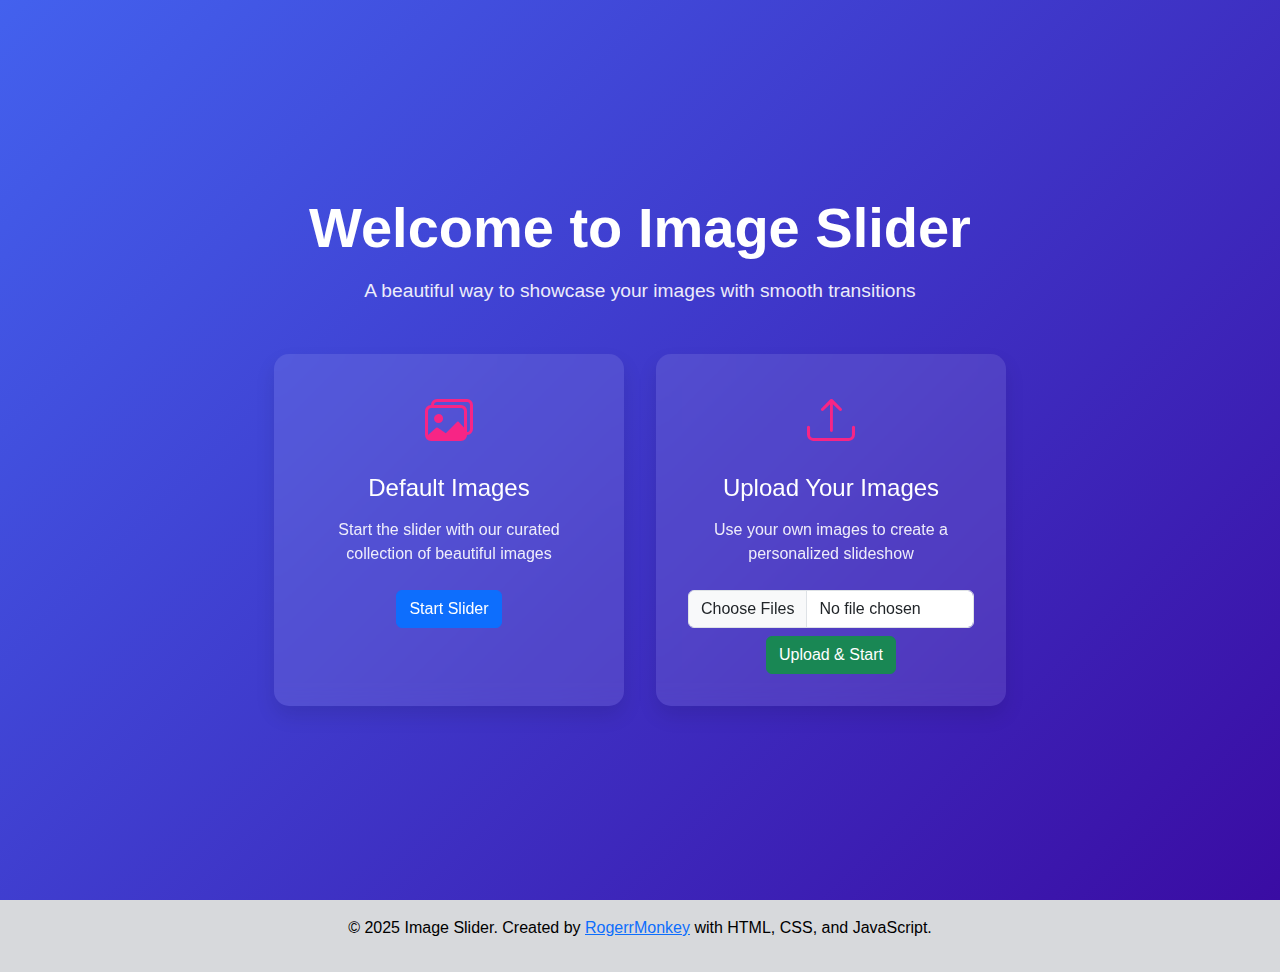
<file: index.html>
<!DOCTYPE html>
<html lang="en">
<head>
    <meta charset="UTF-8">
    <meta name="viewport" content="width=device-width, initial-scale=1.0">
    <title>Image Slider - Welcome</title>
    <link href="https://cdn.jsdelivr.net/npm/bootstrap@5.3.0/dist/css/bootstrap.min.css" rel="stylesheet">
    <link rel="stylesheet" href="https://cdn.jsdelivr.net/npm/bootstrap-icons@1.11.0/font/bootstrap-icons.css">
    <link rel="stylesheet" href="styles.css">
</head>
<body>
    <div class="welcome-container">
        <div class="welcome-content">
            <h1 class="welcome-title">Welcome to Image Slider</h1>
            <p class="welcome-description">A beautiful way to showcase your images with smooth transitions</p>
            
            <div class="options-container">
                <div class="option-card">
                    <div class="option-icon">
                        <i class="bi bi-images"></i>
                    </div>
                    <h3>Default Images</h3>
                    <p>Start the slider with our curated collection of beautiful images</p>
                    <a href="slider.html" class="btn btn-primary">Start Slider</a>
                </div>
                
                <div class="option-card">
                    <div class="option-icon">
                        <i class="bi bi-upload"></i>
                    </div>
                    <h3>Upload Your Images</h3>
                    <p>Use your own images to create a personalized slideshow</p>
                    <div class="upload-section">
                        <input type="file" id="image-upload" accept="image/*" multiple class="form-control mb-2">
                        <button id="upload-btn" class="btn btn-success">Upload & Start</button>
                    </div>
                </div>
            </div>
        </div>
    </div>

    <footer class="welcome-footer">
        <p>&copy; 2025 Image Slider. Created by <a href="https://github.com/RogerrMonkey">RogerrMonkey</a> with HTML, CSS, and JavaScript.</p>
    </footer>

    <script src="https://cdn.jsdelivr.net/npm/bootstrap@5.3.0/dist/js/bootstrap.bundle.min.js"></script>
    <script src="welcome.js"></script>
</body>
</html>
</file>
<file: styles.css>
/* Global Styles */
:root {
    --primary-color: #4361ee;
    --secondary-color: #3a0ca3;
    --accent-color: #f72585;
    --light-color: #f8f9fa;
    --dark-color: #212529;
    --transition-speed: 0.5s;
  }
  
  body {
    font-family: "Segoe UI", Tahoma, Geneva, Verdana, sans-serif;
    margin: 0;
    padding: 0;
    background-color: #f0f2f5;
    color: var(--dark-color);
  }
  
  /* Welcome Page Styles */
  .welcome-container {
    min-height: 100vh;
    display: flex;
    flex-direction: column;
    justify-content: center;
    align-items: center;
    padding: 2rem;
    background: linear-gradient(135deg, #4361ee, #3a0ca3);
    color: white;
  }
  
  .welcome-content {
    max-width: 1200px;
    width: 100%;
    text-align: center;
  }
  
  .welcome-title {
    font-size: 3.5rem;
    margin-bottom: 1rem;
    font-weight: 700;
  }
  
  .welcome-description {
    font-size: 1.2rem;
    margin-bottom: 3rem;
    opacity: 0.9;
  }
  
  .options-container {
    display: flex;
    justify-content: center;
    gap: 2rem;
    flex-wrap: wrap;
  }
  
  .option-card {
    background-color: rgba(255, 255, 255, 0.1);
    backdrop-filter: blur(10px);
    border-radius: 15px;
    padding: 2rem;
    width: 350px;
    text-align: center;
    transition: transform 0.3s ease, box-shadow 0.3s ease;
    box-shadow: 0 10px 20px rgba(0, 0, 0, 0.1);
  }
  
  .option-card:hover {
    transform: translateY(-10px);
    box-shadow: 0 15px 30px rgba(0, 0, 0, 0.2);
  }
  
  .option-icon {
    font-size: 3rem;
    margin-bottom: 1rem;
    color: var(--accent-color);
  }
  
  .option-card h3 {
    font-size: 1.5rem;
    margin-bottom: 1rem;
  }
  
  .option-card p {
    margin-bottom: 1.5rem;
    opacity: 0.9;
  }
  
  .upload-section {
    margin-top: 1rem;
  }
  
  .welcome-footer {
    text-align: center;
    padding: 1rem;
    background-color: rgba(0, 0, 0, 0.1);
    color: black;
    width: 100%;
  }
  
  /* Slider Page Styles */
  .slider-page {
    min-height: 100vh;
    display: flex;
    flex-direction: column;
    background-color: #f0f2f5;
  }
  
  .slider-header {
    display: flex;
    justify-content: space-between;
    align-items: center;
    padding: 1rem 2rem;
    background-color: var(--primary-color);
    color: white;
  }
  
  .back-btn {
    color: white;
    text-decoration: none;
    display: flex;
    align-items: center;
    gap: 0.5rem;
    font-weight: 500;
  }
  
  .back-btn:hover {
    color: rgba(255, 255, 255, 0.8);
  }
  
  .slider-controls {
    display: flex;
    gap: 0.5rem;
  }
  
  .slider-container {
    flex: 1;
    display: flex;
    flex-direction: column;
    align-items: center;
    padding: 2rem;
    max-width: 1200px;
    margin: 0 auto;
    width: 100%;
  }
  
  .slider-wrapper {
    position: relative;
    width: 100%;
    max-width: 900px;
    aspect-ratio: 16 / 9;
    border-radius: 15px;
    overflow: hidden;
    box-shadow: 0 10px 30px rgba(0, 0, 0, 0.15);
    margin-bottom: 2rem;
  }
  
  .image-slider {
    width: 100%;
    height: 100%;
    position: relative;
  }
  
  .slide {
    position: absolute;
    top: 0;
    left: 0;
    width: 100%;
    height: 100%;
    opacity: 0;
    transition: opacity var(--transition-speed) ease;
    object-fit: cover;
  }
  
  .slide.active {
    opacity: 1;
  }
  
  .nav-btn {
    position: absolute;
    top: 50%;
    transform: translateY(-50%);
    background-color: rgba(0, 0, 0, 0.5);
    color: white;
    border: none;
    width: 50px;
    height: 50px;
    border-radius: 50%;
    font-size: 1.5rem;
    display: flex;
    justify-content: center;
    align-items: center;
    cursor: pointer;
    transition: background-color 0.3s ease;
    z-index: 10;
  }
  
  .nav-btn:hover {
    background-color: rgba(0, 0, 0, 0.7);
  }
  
  .prev-btn {
    left: 20px;
  }
  
  .next-btn {
    right: 20px;
  }
  
  .slider-indicators {
    position: absolute;
    bottom: 20px;
    left: 50%;
    transform: translateX(-50%);
    display: flex;
    gap: 10px;
    z-index: 10;
  }
  
  .indicator {
    width: 12px;
    height: 12px;
    border-radius: 50%;
    background-color: rgba(255, 255, 255, 0.5);
    cursor: pointer;
    transition: background-color 0.3s ease;
  }
  
  .indicator.active {
    background-color: white;
  }
  
  .slider-info {
    text-align: center;
    max-width: 700px;
    width: 100%;
  }
  
  .slider-info h2 {
    margin-bottom: 0.5rem;
    color: var(--primary-color);
  }
  
  .slider-info p {
    margin-bottom: 1rem;
  }
  
  #slide-counter {
    font-size: 0.9rem;
    color: #6c757d;
  }
  
  /* Responsive Styles */
  @media (max-width: 768px) {
    .welcome-title {
      font-size: 2.5rem;
    }
  
    .option-card {
      width: 100%;
      max-width: 350px;
    }
  
    .slider-wrapper {
      aspect-ratio: 4 / 3;
    }
  
    .nav-btn {
      width: 40px;
      height: 40px;
      font-size: 1.2rem;
    }
  
    .prev-btn {
      left: 10px;
    }
  
    .next-btn {
      right: 10px;
    }
  }
  
  @media (max-width: 576px) {
    .welcome-title {
      font-size: 2rem;
    }
  
    .slider-header {
      flex-direction: column;
      gap: 1rem;
      align-items: flex-start;
    }
  
    .slider-controls {
      width: 100%;
      justify-content: space-between;
    }
  
    .slider-container {
      padding: 1rem;
    }
  }
</file>
